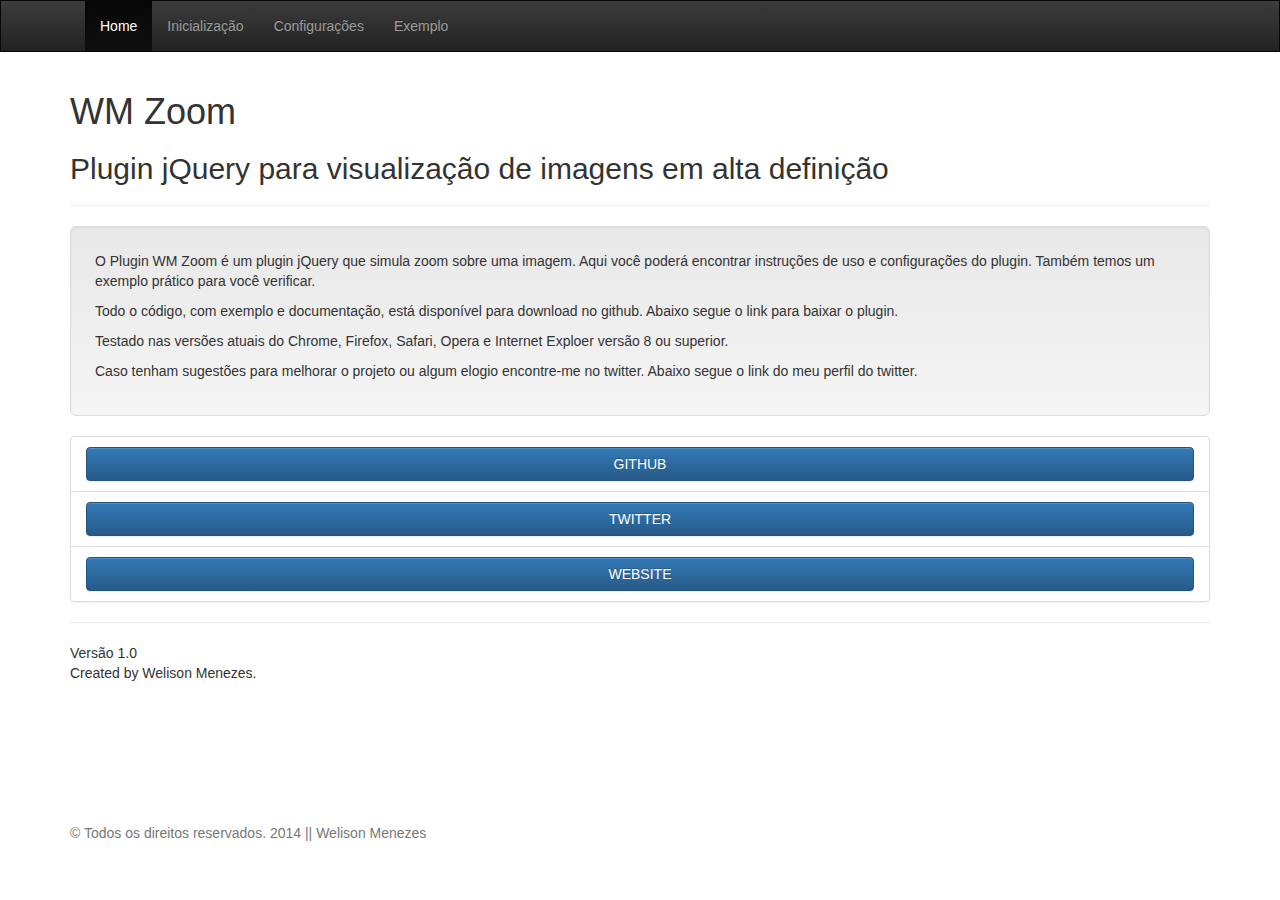
<file: Responsive-Ecommerce-Website-master/Plugins/jQuery-Plugin-For-Image-Hover-Zoom-WM-Zoom/index.html>
<!DOCTYPE html>
<html lang="pt-br">
	<head>
		<meta charset="UTF-8">
		<meta name="description" content="WM Zoom - Plugin jQuery para visualização de imagens em alta definição">
		<meta name="keywords" content="jQuery Zoom, Hight Definition, alta definição, imagens grandes">
		<meta name="viewport" content="width=device-width, initial-scale=1, maximum-scale=1, user-scalable=0"/>

		<link rel="stylesheet" href="assets/css/bootstrap.min.css">
		<link rel="stylesheet" href="assets/css/bootstrap-theme.min.css">
		<link rel="stylesheet" href="assets/css/app.css">

		<title>WM Zoom - Plugin jQuery para visualização de imagens em alta definição</title>
	</head>
	<body>

		<nav class="navbar navbar-inverse">
			<div class="container">
				<div id="navbar" class="collapse navbar-collapse">
					<ul class="nav navbar-nav">
                        <li class="active"><a href="index.html" title="Home">Home</a></li>
                        <li><a href="init.html" title="Inicialização">Inicialização</a></li>
                        <li><a href="config.html" title="Configurações">Configurações</a></li>
                        <li><a href="exemple.html" title="Exemplo">Exemplo</a></li>
                    </ul>
				</div>
			</div>
		</nav>

		<div class="container">

			<div class="row">

			  	<div class="col-sm-12">

			  		<article class="body">
			  			<h1>
			  				WM Zoom
			  			</h1>
			  			<h2>
			  				Plugin jQuery para visualização de imagens em alta definição
			  			</h2>
                        <hr>

                        <div class="well well-lg">
                            <p>
                                O Plugin WM Zoom é um plugin jQuery que simula zoom sobre uma imagem. Aqui você poderá encontrar instruções de uso e configurações do plugin. Também temos um  exemplo prático para você verificar.
                            </p>

                            <p>
                                Todo o código, com exemplo e documentação, está disponível para download no github. Abaixo segue o link para baixar o plugin.
                            </p>

                            <p>
                                Testado nas versões atuais do Chrome, Firefox, Safari, Opera e Internet Exploer versão 8 ou superior.
                            </p>

                            <p>
                                Caso tenham sugestões para melhorar o projeto ou algum elogio encontre-me no twitter. Abaixo segue o link do meu perfil do twitter.
                            </p>
                        </div>


                        <ul class="list-group">
                            <li class="list-group-item">
                                <a href="https://github.com/welisonmenezes/wm-gridfolio" target="_blank" class="btn btn-primary btn-large btn-block" title="WM Gridfolio no Github">GITHUB</a>
                            </li>
                            <li class="list-group-item">
                                <a href="https://twitter.com/WelisonMenezes" target="_blank" class="btn btn-primary btn-large btn-block" title="Perfil no Twitter">TWITTER</a>
                            </li>
                            <li class="list-group-item">
                                <a href="http://welisonmenezes.com.br/" target="_blank" class="btn btn-primary btn-large btn-block" title="Portifólio Welison Menezes">WEBSITE</a>
                            </li>
                        </ul>

                        <hr>
                        <p>
                            Versão 1.0<br>
                            Created by Welison Menezes.
                        </p>
			  		</article>
			  		
			  	</div>

			</div>

		</div><!-- /.container --> <br>

		<br><br><br>

		<footer class="footer">
			<div class="container">
			<p class="text-muted">&copy; Todos os direitos reservados. 2014 || Welison Menezes</p>
			</div>
		</footer>

		<script type="text/javascript" src="assets/js/jquery-1.11.1.js"></script>
		<script type="text/javascript" src="assets/js/bootstrap.min.js"></script>
	</body>
</html>
</file>
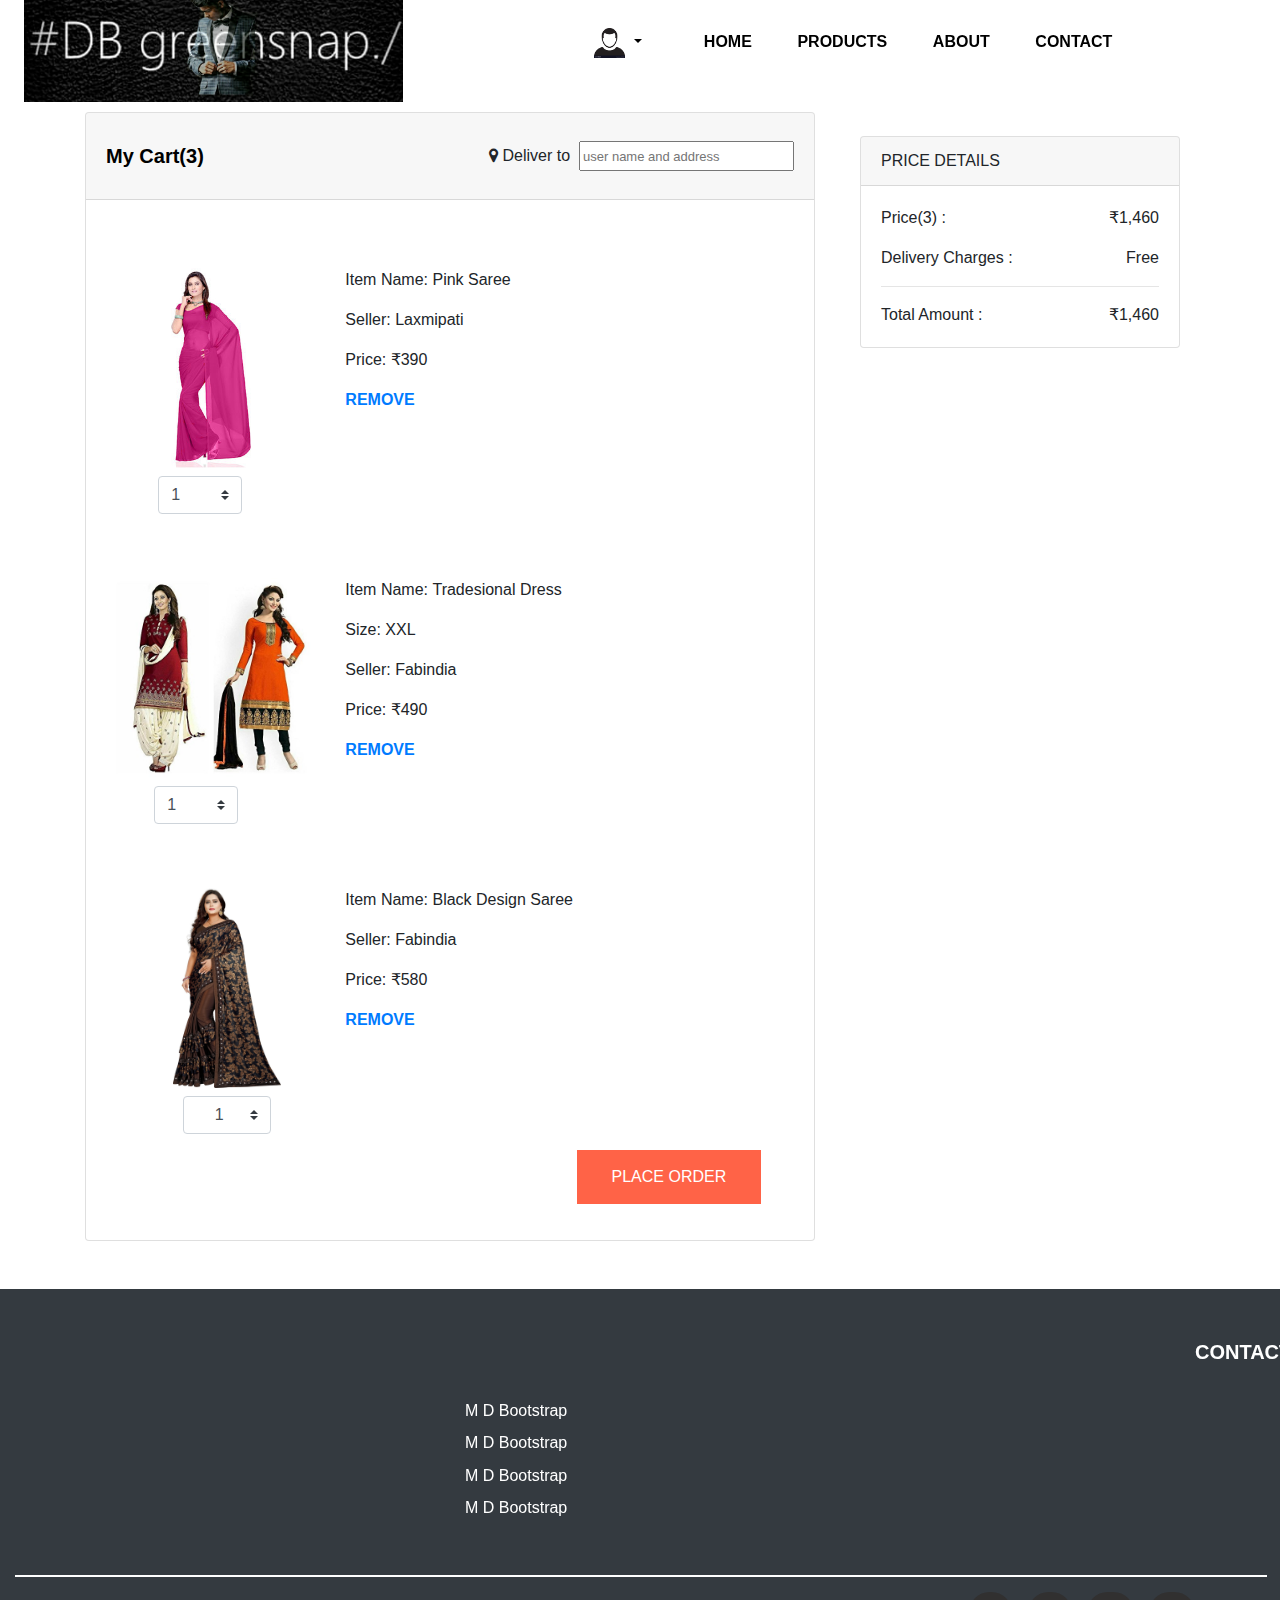
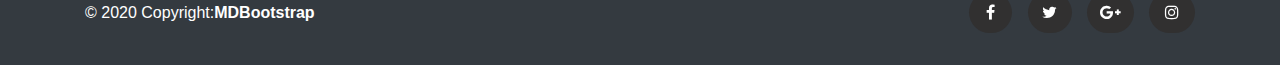
<file: Responsive-Ecommerce-Website-master/cart.html>
<html>
    <head>
        <meta charset="utf-8">
        <meta name="viewport" content="width=device-width, initial-scale=1">
        <link rel="stylesheet" href="https://maxcdn.bootstrapcdn.com/bootstrap/4.5.0/css/bootstrap.min.css">
        <script src="https://ajax.googleapis.com/ajax/libs/jquery/3.5.1/jquery.min.js"></script>
        <script src="https://cdnjs.cloudflare.com/ajax/libs/popper.js/1.16.0/umd/popper.min.js"></script>
        <script src="https://maxcdn.bootstrapcdn.com/bootstrap/4.5.0/js/bootstrap.min.js"></script>
        <link rel="stylesheet" href="https://unpkg.com/aos@next/dist/aos.css" />
        <link rel="stylesheet" href="https://cdnjs.cloudflare.com/ajax/libs/font-awesome/4.7.0/css/font-awesome.min.css">
        <link rel="stylesheet" href="CSS_files/cart.css">
        <script src="JS_files/cart.js"></script>
    </head>
    <body>
                     <!--header part start-->                
     <div class="container-fluid text-white" id="change-color">
        <div class="row" id="top-containt">
          <div class="col-4 text-center">
            <a href="login-ecommerce.html"><img src="Images/shopping-logo.png" height="130px" class="color logo-1 logo-sift"></a>
            <div class="small-devices-logo"><a href="login-ecommerce.html"><img src="Images/pinterest_icon.png" height="70px" class=" color logo-2 mt-1 ml-2"></a></div>
          </div>
          <div class="col-8 pt-4 mt-1 text-center">
            <span class="dropdown dropdown-toggle profile" data-toggle="dropdown" style="color:black" >
              <a href="#/"><img src="Images/profile-icon.png" class="profile-icon color"></a>
            </span>
            <ul class="dropdown-menu mt-4 text-center" style="margin-left:-6%;border-radius:10px;">
              <li class="pre-profile-1 pt-2 pb-2"><a href="#/" class="color" style="font-weight:600">Help Center </a></li>
              <li class="pre-profile-1 pt-2 pb-2"><a href="#/" class="color" style="font-weight:600">Order History</a></li>
              <li class="pre-profile-1 pt-2 pb-2"><a href="#/" class="color" style="font-weight:600">Change Password</a></li>
              <li class="pre-profile-1 pt-2 pb-2"><a href="#/" class="color" style="font-weight:600">Update Profile</a></li>
              <li class="pre-profile-1 pt-2 pb-2"><a href="ecommerce.html" class="color" style="font-weight:600">Log Out</a></li>
            </ul>
            <span class="menu-1"><a href="login-ecommerce.html" class="color">home</a></span>
            <span class="menu"><a href="Logged_in_product_page.html" class="color">products</a></span>
            <span class="menu"><a href="logged_in_about_us.html" class="color">about</a></span>
            <span class="menu"><a href="contact-form.html" class="color">contact</a></span>
            <span class="menu-bar text-right"><a href="#/" class="color">&#9776;</a></span>
            <span class="menu-bar-1 text-right"><a href="#/" class="color">&#9776;</a></span>
            <span class="menu-bar-2 text-right"><a href="#/" class="color">&#9776;</a></span>
          </div>
        </div>
        <div class="container-fluid side-bar px-0">
          <div class="col-12 text-right bg-danger"> 
            <span class="close"><a href="#/" class="color">&times;</a></span>
          </div>
            <ul class="pt-5 pre-side-bar">
              <li class="pt-4" style="margin-left:-5%;"><a href="login-ecommerce.html" class="color">home</a></li>
              <li class="pt-3"style="margin-left:-5%"><a href="Logged_in_product_page.html" class="color">products</a></li>
              <li class="pt-3"style="margin-left:-5%"><a href="logged_in_about_us.html" class="color">about</a></li>
              <li class="pt-3"style="margin-left:-5%"><a href="contact-form.html" class="color">contact</a></li>
              <li class="pt-3"style="margin-left:-5%"><a href="#/" class="color">Update profile</a></li>
              <li class="pt-3"style="margin-left:-5%"><a href="ecommerce.html" class="color">Log Out</a><span><a href="#" class="color"><img src="Images/log-in..png" class="log-in"></a></span></li>
            </ul>
        </div>
    </div>
    <!--header part end-->
     <div class="container mt-5">
        <div class="row pt-5">
          <div class="col-xl-8 col-lg-12 col-md-12 col-sm-12 col-12 mt-3">
                <div class="card">
                  <div class="card-header">
                    <div class="row pt-3 pb-3">
                      <div class="col-xl-6 col-lg-6 col-md-6 col-sm-6 col-6 ">
                        <span style="font-size:20px;font-weight:700;color:grey;color:black">My Cart(3)</span>
                      </div>
                      <div class="col-xl-6 col-lg-6 col-md-6 col-sm-6 col-12  text-right">
                        <i class="fa fa-map-marker" aria-hidden="true"></i>&nbsp;Deliver to &nbsp;<input type="text" placeholder="user name and address">
                      </div>
                    </div>
                  </div>
                  <div>
                    <div class="card-body">
                      <div class="row pb-3 ">
                        <div class="col-xl-4 col-lg-2 col-md-3 col-sm-3 col-12 pt-5 text-center">
                          <img src="Images/men.jpg" height="200px">
                        <div class="text-left">
                            <select name="Qunatity" class="custom-select mt-2 first">
                              <option selected>1</option>
                              <option value="2">2</option>
                              <option value="3">3</option>
                              <option value="4">4</option>
                              <option value="5">5</option>
                              <option value="6">6</option>
                              <option value="7">7</option>
                              <option value="8">8</option>
                              <option value="9">9</option>
                              <option value="10">10</option>
                            </select>
                          </div>
                        </div>
                        <div class="col-xl-8 col-lg-10 col-md-8 col-sm-8 col-12 pt-5">
                          <p>Item Name:&nbsp;Pink Saree</p>
                          <p>Seller:&nbsp;Laxmipati</p>
                          <p>Price:&nbsp;&#8377;390</p>
                          <p><a href="#/" style="font-weight:700">REMOVE</a></p>
                        </div>
                      </div>
                      <div class="row pb-3">
                        <div class="col-xl-4  col-lg-2 col-md-3 col-sm-4 col-12 pt-5 text-center">
                          <img src="Images/girl.jpg" height="200px">
                          <div class="text-left">
                          <select name="Qunatity" class="custom-select mt-2 second">
                            <option selected>1</option>
                            <option value="2">2</option>
                            <option value="3">3</option>
                            <option value="4">4</option>
                            <option value="5">5</option>
                            <option value="6">6</option>
                            <option value="7">7</option>
                            <option value="8">8</option>
                            <option value="9">9</option>
                            <option value="10">10</option>
                          </select>
                        </div>
                        </div>
                        <div class="col-xl-8 col-lg-10 col-md-8 col-sm-8 col-12 pt-5 pt-5">
                          <p>Item Name:&nbsp;Tradesional Dress</p>
                          <p>Size:&nbsp;XXL</p>
                          <p>Seller:&nbsp;Fabindia</p>
                          <p>Price:&nbsp;&#8377;490</p>
                          <p><a href="#/"  style="font-weight:700">REMOVE</a></p>
                        </div>
                      </div>
                      <div class="row pb-3">
                        <div class="col-xl-4 col-lg-2 col-md-3 col-sm-3 col-12 pt-5 pl-5 text-center">
                          <img src="Images/background-image-1.jpg" height="200px">
                          <select name="Qunatity" class="custom-select mt-2 third text-center">
                            <option selected>1</option>
                            <option value="2">2</option>
                            <option value="3">3</option>
                            <option value="4">4</option>
                            <option value="5">5</option>
                            <option value="6">6</option>
                            <option value="7">7</option>
                            <option value="8">8</option>
                            <option value="9">9</option>
                            <option value="10">10</option>
                          </select>
                        
                        </div>
                        <div class="col-xl-8  col-lg-9 col-md-8 col-sm-8 col-8 pt-5 pt-5 pt-5">
                          <p>Item Name:&nbsp;Black Design Saree</p>
                          <p>Seller:&nbsp;Fabindia</p>
                          <p>Price:&nbsp;&#8377;580</p>
                          <p><a href="#/"  style="font-weight:700">REMOVE</a></p>
                        </div>
                      </div>
                      <div class="row">
                        <div class="col pr-5 text-right">
                          <p><button style="text-transform: uppercase;padding:2% 5%;background-color: tomato;color:white;border-color:transparent" data-toggle="collapse" data-target="#collapseTwo,#payment-option"><a href="payment.html" style="color: white;">Place Order</a></button></p>
                        </div>
                      </div>
                    </div>
                  </div>
              </div>
          </div>
          <div class="col-xl-4 col-lg-12 col-md-12 col-sm-12 col-12 mt-3 pt-4">
            <div class="container">
              <div class="card">
                <div class="card-header">PRICE DETAILS</div>
                <div class="card-body">
                  <div class="row">
                    <div class="col text-left">
                      Price(3) :
                    </div>
                    <div class="col text-right">
                      &#8377;1,460
                    </div>
                  </div>
                    <div class="row pt-3">
                      <div class="col-7 text-left ">
                        Delivery Charges :
                      </div>
                      <div class="col text-right">
                        Free
                      </div>
                    </div>
                  <hr>
                  <div class="row">
                    <div class="col text-left">
                      Total Amount :
                    </div>
                    <div class="col text-right">
                      &#8377;1,460
                    </div>
                  </div>
                </div> 
              </div>
            </div>
          </div>
      </div>

  </div>
  <!--footer-->
  <div class="container-fluid bg-dark text-white mt-5">
      <div class="container">
      <div class="row ">
        <div class="col-xl-4 col-lg-4 col-md-4 col-sm-12 col-12 footer pt-5">
          <p style="font-size:20px;text-transform: uppercase;font-weight: 800;" data-aos="slide-right">company name</p>
          <p data-aos="slide-right">Here you can use rows and<br>
          to organize your footer content.<br>
          Lorem ipsum dolor sit amet,<br> 
          consectetur adipisicing elit.<br></p>
        </div>
        <div class="col-xl-3 pt-5 hide-girl">
          <span style="font-size:20px;text-transform: uppercase;font-weight: 800;" data-aos="zoom-in-left">products</span><br>
          <p style="margin-top:3%" data-aos="slide-up">M D Bootstrap</p>
          <p style="margin-top:-3%" data-aos="slide-up">M D Bootstrap</p>
          <p style="margin-top:-3%" data-aos="slide-up">M D Bootstrap</p>
          <p style="margin-top:-3%;" data-aos="slide-up">M D Bootstrap</p>
       </div>
        <div class="col-xl-3 col-lg-4 col-md-4 col-sm-12 col-12 footer  pt-5">
          <span style="font-size:20px;text-transform: uppercase;font-weight: 800;" class="text-center" data-aos="zoom-in-left">useful link</span><br>
          <p style="margin-top:3%;margin-left:1%;"data-aos="fade-up">your account</p>
          <p style="margin-top:-3%;margin-left:1%;"data-aos="fade-up">your account</p>
          <p style="margin-top:-3%;margin-left:1%;"data-aos="fade-up">your account</p>
          <p style="margin-top:-3%;margin-left:1%;"data-aos="fade-up">your account</p>
        </div>
        <div class="col-xl-2 col-lg-4 col-md-4 col-sm-12 col-12 footer pt-5 pb-3">
          <p style="font-size:20px;text-transform: uppercase;font-weight: 800;" data-aos="slide-left">contact</p>
          <p data-aos="fade-up"><i class="fa fa-home" aria-hidden="true" style="font-size:20px;"></i>&nbsp; New York, 10012,</p>
          <p data-aos="fade-up"><i class="fa fa-envelope" aria-hidden="true"></i>&nbsp; info@gmail.com</p>
          <p data-aos="fade-up"><i class="fa fa-phone" aria-hidden="true"></i>&nbsp; + 01 234 567 88</p>
          <p data-aos="fade-up"><i class="fa fa-print" aria-hidden="true"></i>&nbsp; + 01 234 567 89</p>
        </div>
      </div>
    </div>
    <hr style="color:white;width:100%;border:1px solid">
    <div class="container mt-4 pb-4">
      <div class="row">
        <div class="col-12 col-xl-6 col-lg-6 col-md-6 col-sm-6 ">
          <p>© 2020 Copyright:<span style="font-weight:600">MDBootstrap</span></p>
        </div>
        <div class="col-12 col-xl-6 col-lg-6 col-md-6 col-sm-6 icon-head">
          <span class="icons-2"><i class="fa fa-facebook" aria-hidden="true"></i></span>
          <span class="icons-3"><i class="fa fa-twitter" aria-hidden="true"></i></span>
          <span class="icons-1"><i class="fa fa-google-plus" aria-hidden="true"></i></span>
          <span class="icons"><i class="fa fa-instagram" aria-hidden="true"></i></span>
        </div>
      </div>
    </div>
    </div>
      <!--footer-->
      <script src="https://unpkg.com/aos@next/dist/aos.js"></script> 
    <script>
        AOS.init({
          once:true,
          duration:1000,
        });
      </script>
    </body>
</html>
</file>
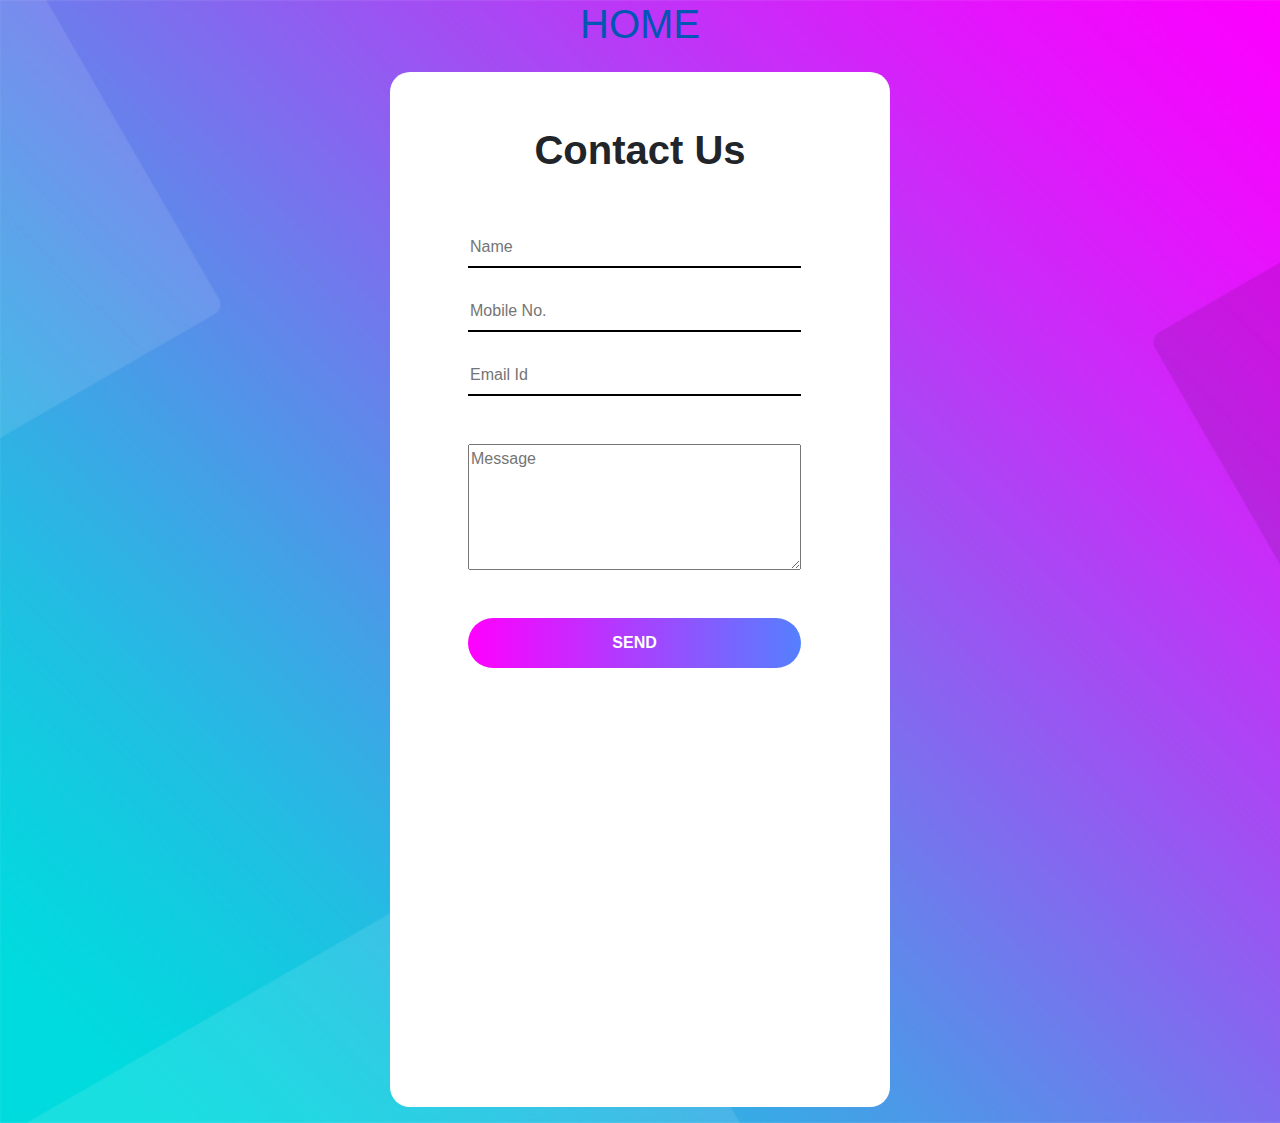
<file: Responsive-Ecommerce-Website-master/contact-form.html>
<html>
    <head>
        <meta charset="utf-8">
        <meta name="viewport" content="width=device-width, initial-scale=1">
        <link rel="stylesheet" href="https://maxcdn.bootstrapcdn.com/bootstrap/4.5.0/css/bootstrap.min.css">
        <script src="https://ajax.googleapis.com/ajax/libs/jquery/3.5.1/jquery.min.js"></script>
        <script src="https://cdnjs.cloudflare.com/ajax/libs/popper.js/1.16.0/umd/popper.min.js"></script>
        <script src="https://maxcdn.bootstrapcdn.com/bootstrap/4.5.0/js/bootstrap.min.js"></script>
        <link rel="stylesheet" href="CSS_files/contact-form.css">
        <link rel="stylesheet" href="https://unpkg.com/aos@next/dist/aos.css" />
        <link rel="stylesheet" href="https://cdnjs.cloudflare.com/ajax/libs/font-awesome/4.7.0/css/font-awesome.min.css">
    </head>
    
    <body style="background-image:url('Images/login-background.jpg');background-size: cover;">
      <center>  <a href="ecommerce.html" ><h1>HOME</h1></a>
      </center>  
        <div class="container">
            <div class="container form bg-white pt-5 mt-4 mb-3">
                <p class="text-center contact-heading">contact us</p>
                <div class="container">
                    <div class="row pl-5 pt-3">
                        <div class="col-12 pt-3">
                            <input type="text" placeholder="name" style="width:85%;border:transparent;border-bottom:2px solid black;height:40px" class="name">
                            <div class="name-hide"></div>
                        </div>
                        <div class="col-12 pt-4">
                            <input type="text" placeholder="mobile no." style="width:85%;border:transparent;border-bottom:2px solid black;height:40px" class="mobile">
                            <div class="mobile-hide"></div>
                        </div>
                        <div class="col-12 pt-4">
                            <input type="text" placeholder="email id" style="width:85%;border:transparent;border-bottom:2px solid black;height:40px" class="email">
                            <div class="email-hide"></div>
                        </div>
                        <div class="col-12 pt-5">
                            <textarea rows="5" placeholder="message" style="width:85%" class="message"></textarea>
                            <div class="hide-message"></div>
                        </div>
                        <div class="col-12 pt-5">
                            <a href="j"><span class="btn text-white send-button" style="width:85%">send</span></a>
                        </div>
                    </div>
                </div>
            </div>
        </div>
        <script>
$(".send-button").click(function(){
var firstname=$(".name").val(); 
var check= /^[a-zA-Z\s]+$/;
//name//

if(firstname==""){
$(".name-hide").text("Enter your name");
return false;}
else{true;}

if(!firstname.match(check)){
$(".name-hide").text("Enter your valid name");
    return false;}
    else{true;}

if(firstname.length>20){
$(".name-hide").text("More than 20 char. is not allowed");
return false;
}
else{ $(".first-name-hide").text("");}

//mobile no//
var mobile=$(".mobile").val();
var check_moblie=/^[0-9]+$/;
if(mobile==""){
    $(".mobile-hide").text("enter your mobile no.");
    return false;
}
else{true}
if(!mobile.match(check_moblie)){
    $(".mobile-hide").text("enter your valid mobile no.");
    return false;
}
else{$(".mobile-hide").text("");}
//mobile no//

//email //

var check_email=/^\w+([\.-]?\w+)*@\w+([\.-]?\w+)*(\.\w{2,3})+$/;
var email=$(".email").val();
if(email==""){
    $(".email-hide").text("Enter your email id");
    return false;
}
else{true}
if(!email.match(check_email)){
    $(".email-hide").text("Enter your valid email id");
    return false;
}
else{ $(".email-hide").text("");}
//message//
var message =$(".message").val();
if(message==""){
    $(".hide-message").text("write something for us");
    return false;
}
else{$(".hide-message").text("")}
})

        </script>
    </body>
</htmml>
</file>
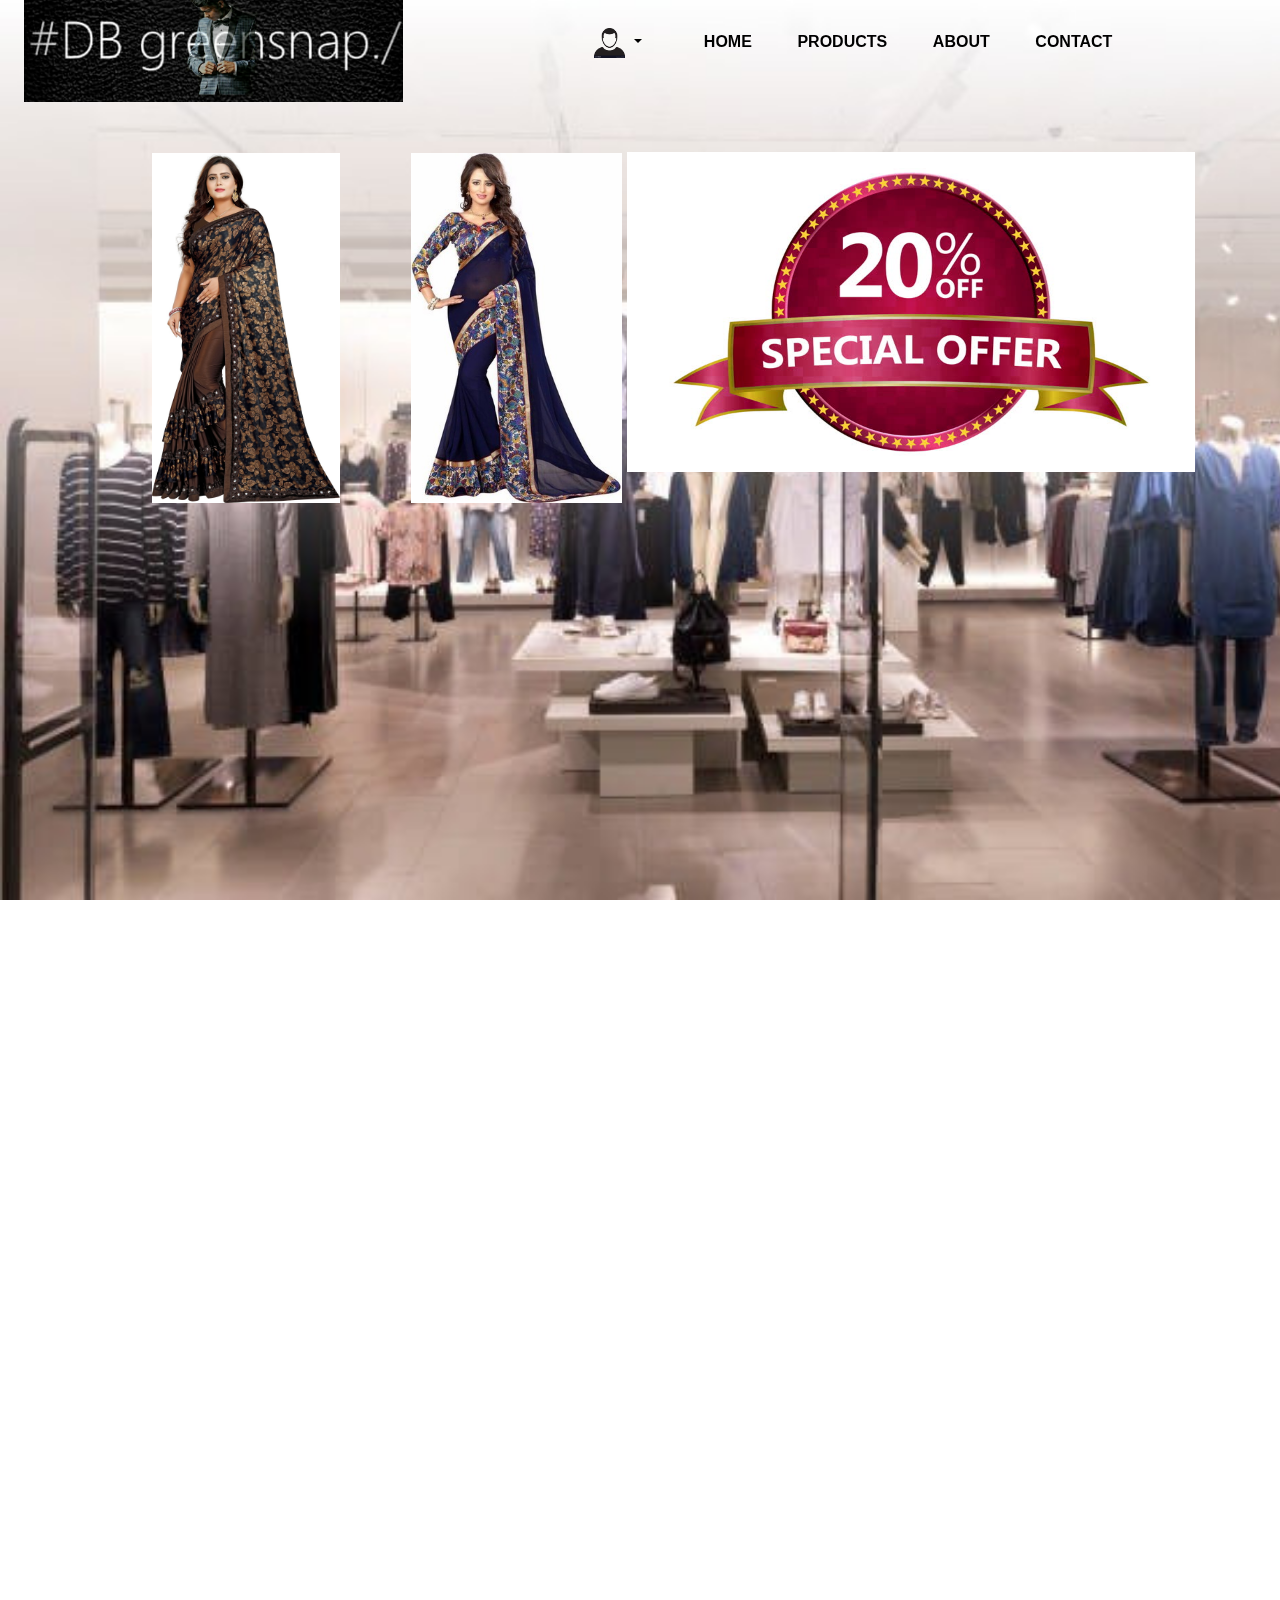
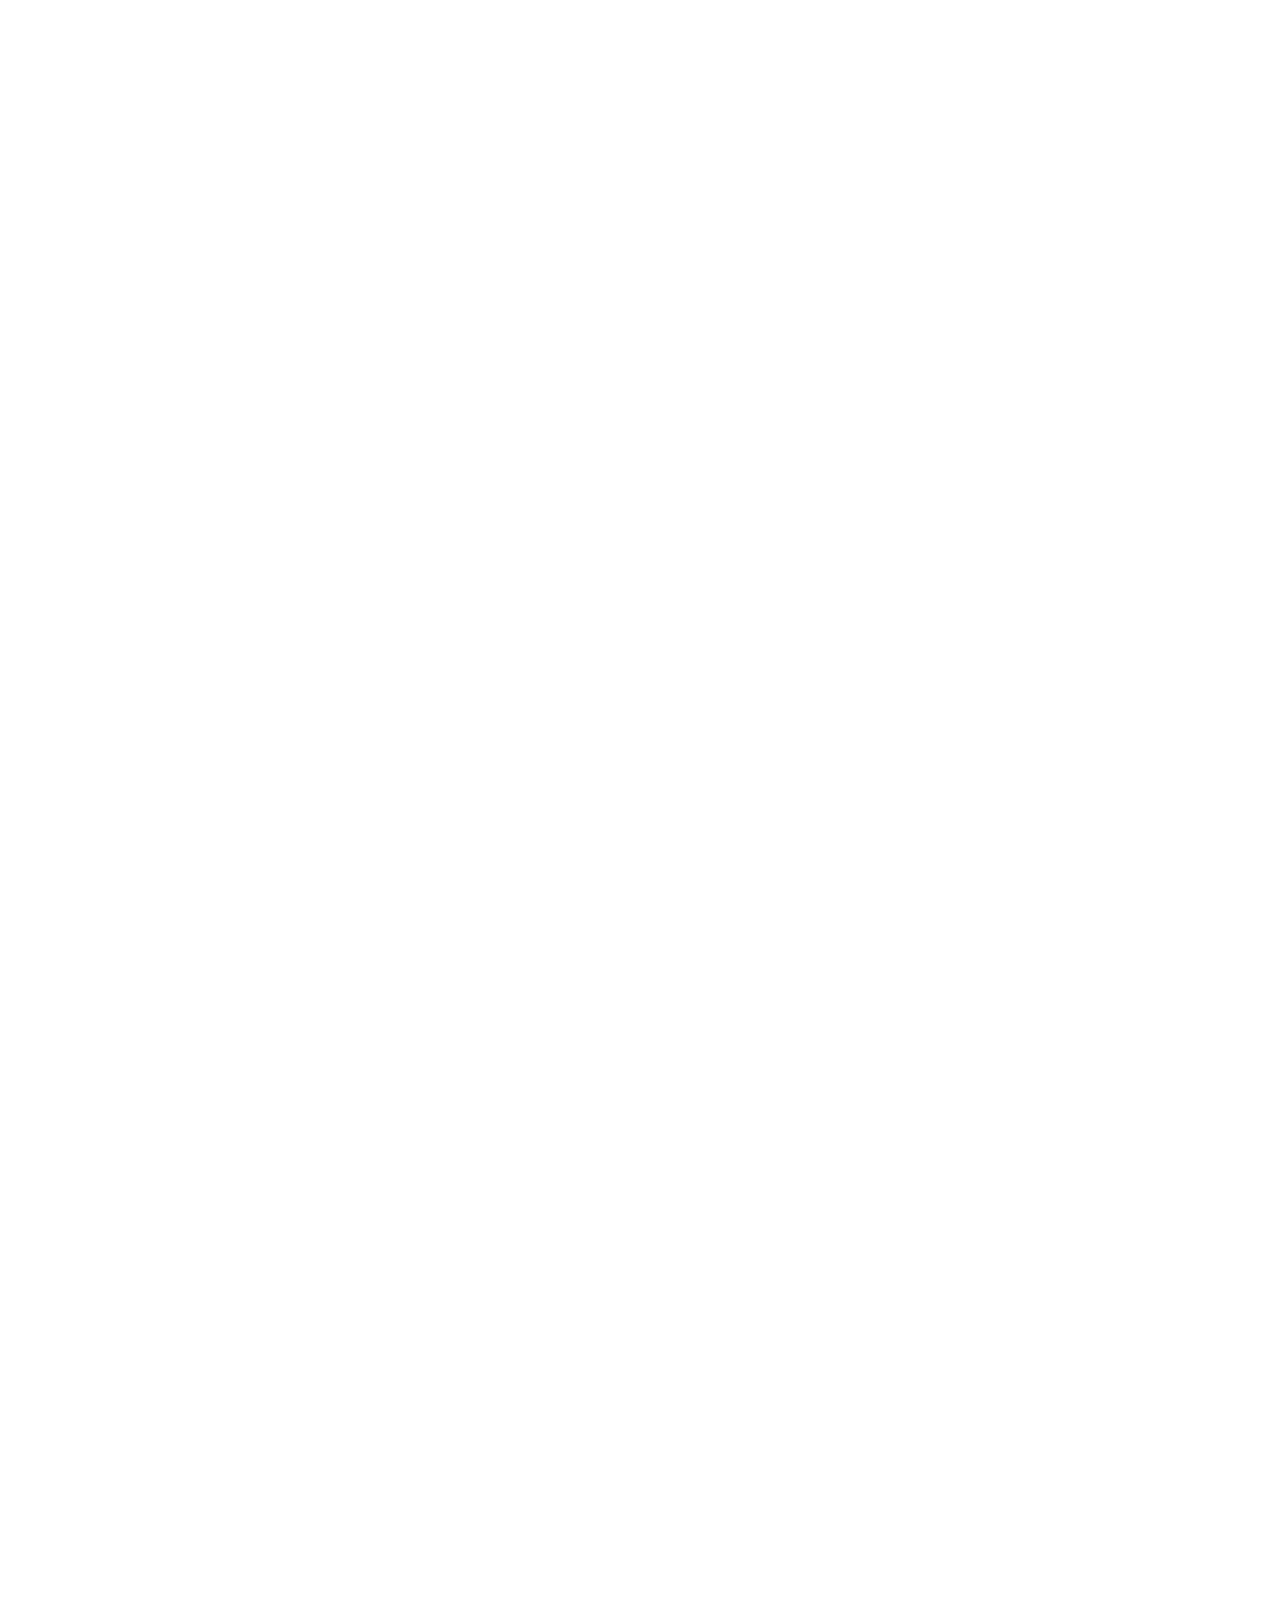
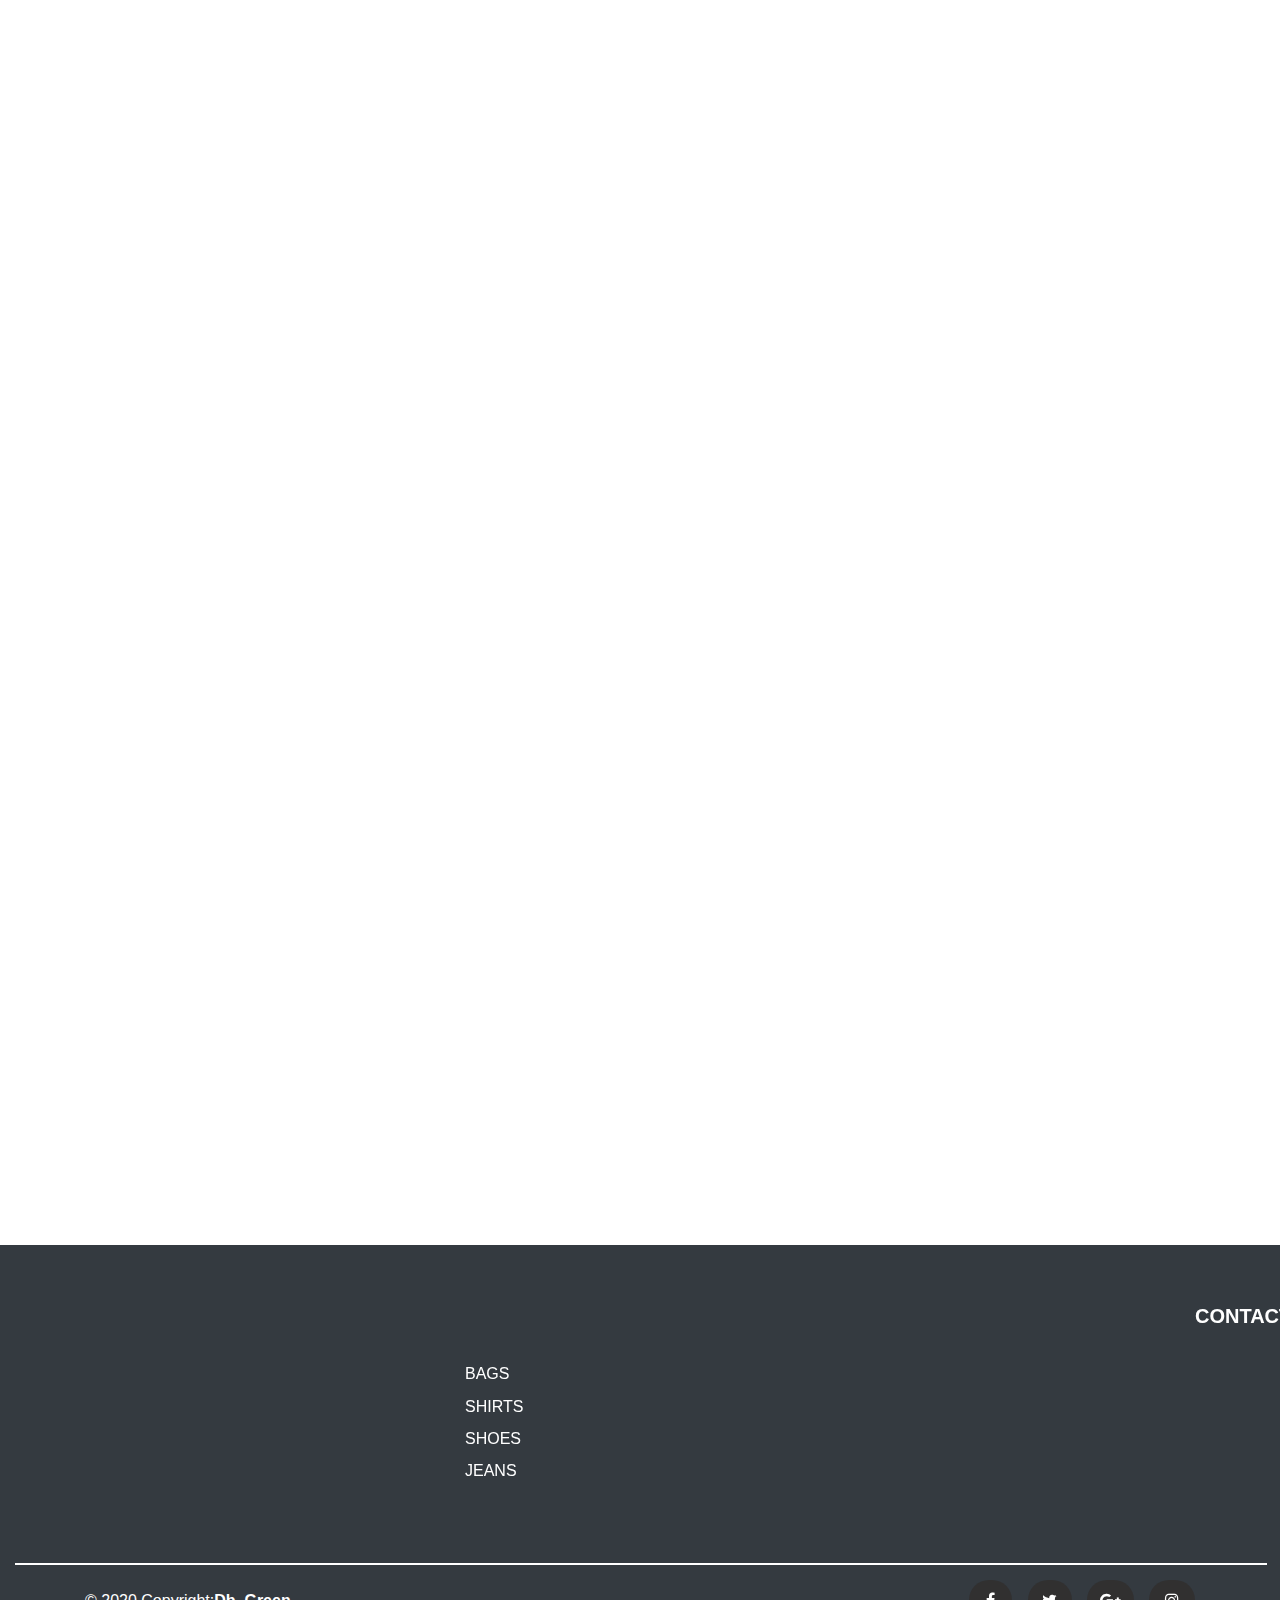
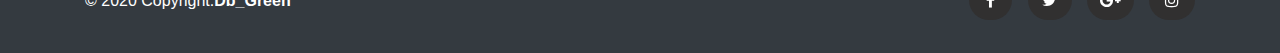
<file: Responsive-Ecommerce-Website-master/ecommerce.html>
<html>
  
    <head>
        <meta charset="utf-8">
        <meta name="viewport" content="width=device-width, initial-scale=1">
        <link rel="stylesheet" href="https://maxcdn.bootstrapcdn.com/bootstrap/4.5.0/css/bootstrap.min.css">
        <script src="https://ajax.googleapis.com/ajax/libs/jquery/3.5.1/jquery.min.js"></script>
        <script src="https://cdnjs.cloudflare.com/ajax/libs/popper.js/1.16.0/umd/popper.min.js"></script>
        <script src="https://maxcdn.bootstrapcdn.com/bootstrap/4.5.0/js/bootstrap.min.js"></script>
        <link rel="stylesheet" href="CSS_files/ecommerce.css">
        <script src="JS_files/ecommerce.js"></script>
        <link rel="stylesheet" href="https://unpkg.com/aos@next/dist/aos.css" />
        <link rel="stylesheet" href="https://cdnjs.cloudflare.com/ajax/libs/font-awesome/4.7.0/css/font-awesome.min.css">
    </head>
    <body>
        <div class="carousel slide" data-ride="carousel" style="z-index:1">
            <div class="container-fluid text-white" id="change-color">
              <div class="row" id="top-containt">
                <div class="col-4 text-center">
                  <a href="ecommerce.html"><img src="Images/shopping-logo.png" height="130px" class="color logo-1 logo-sift"></a>
                  <a href="ecommerce.html"><img src="Images/pinterest_icon.png" height="70px" class=" color logo-2 mt-1 ml-2"></a>
                </div>
                <div class="col-8 pt-4 mt-1 text-center">
                  <span class="dropdown dropdown-toggle profile" data-toggle="dropdown" style="color:black" >
                    <a href="#/"><img src="Images/profile-icon.png" class="profile-icon color"></a>
                  </span>
                  <ul class="dropdown-menu mt-4 text-center" style="margin-left:-6%;border-radius:10px;">
                    <li class="pre-profile-1 pt-2 pb-2"><a href="#/" class="color" style="font-weight:600">Help Center </a></li>
                    <li class="pre-profile-1 pt-2 pb-2"><a href="#/" class="color" style="font-weight:600">Order History</a></li>
                    <li class="pre-profile-1 pt-2 pb-2"><a href="#/" class="color" style="font-weight:600">Change Password</a></li>
                    <li class="pre-profile-1 pt-2 pb-2"><a href="#/" class="color" style="font-weight:600">Update Profile</a></li>
                    <li class="pre-profile-1 pt-2 pb-2"><a href="#/" class="color" style="font-weight:600">Log In</a></li>
                  </ul>
                  <span class="menu-1"><a href="ecommerce.html" class="color">home</a></span>
                  <span class="menu"><a href="ecommerce-price-men.html" class="color">products</a></span>
                  <span class="menu"><a href="about-us.html" class="color">about</a></span>
                  <span class="menu"><a href="contact-form.html" class="color">contact</a></span>
                  <span class="menu-bar text-right"><a href="#/" class="color">&#9776;</a></span>
                  <span class="menu-bar-1 text-right"><a href="#/" class="color">&#9776;</a></span>
                  <span class="menu-bar-2 text-right"><a href="#/" class="color">&#9776;</a></span>
                </div>
              </div>
              <div class="container-fluid side-bar px-0">
                <div class="col-12 text-right bg-danger"> 
                  <span class="close"><a href="#/" class="color">&times;</a></span>
                </div>
                  <ul class="pt-5 pre-side-bar">
                    <li class="pt-4" style="margin-left:-5%;"><a href="eecommercehtml" class="color">home</a></li>
                    <li class="pt-3"style="margin-left:-5%"><a href="ecommerce-price-men.html" class="color">products</a></li>
                    <li class="pt-3"style="margin-left:-5%"><a href="about-us.html#/" class="color">about</a></li>
                    <li class="pt-3"style="margin-left:-5%"><a href="contact-form.html" class="color">contact</a></li>
                    <li class="pt-3"style="margin-left:-5%"><a href="#/" class="color">Update profile</a></li>
                    <li class="pt-3"style="margin-left:-5%"><a href="#/" class="color">log in</a></li>
                  </ul>
              </div>
            </div>
            <div class="carousel-inner text-center" style="background-image:url('Images/666.jpg');background-size:cover;background-attachment:fixed;">
              <div class="carousel-item" style="height:100vh"> 
                <div style="height:100vh;width:100vw" class="text-right pr-5">
                  <div class="container pt-4">
                    <div class="row mt-3 pt-5">
                      <div class="col-12 text-center pt-5">
                        <a href="all-top-container.html"><span class="box"><img src="Images/sale-box.jpg" height="320px"  style="transform: translateY(10%);"></span></a>
                        <a href="all-top-container.html"><img src="Images/sale-1..png" height="300px" class="sale-img"></a>
                      </div>
                    </div>
                  </div>
                </div>
              </div> 
              <div class="carousel-item" style="height:100vh">
                  <div class="container mt-4 pt-5">
                    <div class="row pt-5 pb-5">
                      <div class="col-12 text-center pb-4">
                        <a href="all-top-container.html"><span class="hide-banner"><img src="Images/ballon.jpg" height="350px;"></span></a>
                        <a href="all-top-container.html"><img src="Images/background-image.jpg" height="450px" class="sift-girl" style="margin-top:-3%"></a>
                        <a href="all-top-container.html"><span class="hide-girl"><img src="Images/sale-tag.jpg" height="430px;"></span></a>
                      </div>
                    </div>
                  </div>
              </div>
              <div class="carousel-item active" style="height:100vh">
                <div class="container pt-2 pt-5 pb-5">
                  <div class="row pt-5 pb-5">
                    <div class="col-12 text-center pb-5 pt-4">
                        <a href="all-top-container.html"><span class="hide-lady-1"><img src="Images/background-image-1.jpg" height="350px" style="padding-left:6%;margin-top:3%;"></span></a>
                        <a href="all-top-container.html"><span class="special"><img src="Images/sale.jpg" height="350px" style="padding-left:3%;margin-top:3%"></span></a>
                        <a href="all-top-container.html"><span class="hide-lady"><img src="Images/background-image-2.jpg" height="320px"></span></a>
                    </div>
                  </div>
                </div>
              </div>
          </div>
        </div>
          <div class='container-fluid pb-3'>
            <div class="row" style="background-image:url('Images/333.jpg');background-size:cover;background-attachment:fixed;">
              <div class="col text-center" >
                <a href="ecommerce-price-men.html"><span style="font-size:30px;text-transform:uppercase;font-weight:bold" data-aos="zoom-in">Popular Collection (Hot Selling)</span></a>
              </div>
            </div>
          </div>
          <div class="container-fluid pt-5" style="background-image:url('Images/desktop.jpg');background-size:cover;background-attachment:fixed;">
            <div class="container"> 
              <div class="row text-center">
                <div class="col-xl-3 col-lg-4 col-md-6 col-sm-6 col-12 text-center">
                  <div class="container pl-0" height="250px" width="250px" style="overflow:hidden">
                    <a href="ecommerce-price-men.html"><img src="Images/girl.jpg" class="img-men" data-aos="fade-up" style="border-radius:20px;"><br></a>
                    <a href="ecommerce-price-men.html"><span class="image-lable" data-aos="fade-up">afordable & tradesional dress<br>$101.00</span></a>
                  </div>
                </div>
                <div class="col-xl-3 col-lg-4 col-md-6 col-sm-6 col-12 text-center popular-sift-down">
                  <div class="container pl-0" height="250px" width="250px" style="overflow:hidden">
                    <a href="ecommerce-price-men.html"><img src="Images/kids.jpg" class="img-men" style="border-radius:20px;" data-aos="fade-up"><br></a>
                    <a href="ecommerce-price-men.html"><span class="image-lable" data-aos="fade-up" >toddler children's dress<br>$203.00</span></a>
                  </div>
                </div>
                <div class="col-xl-3 col-lg-4 hide-lady-1">
                  <div class="container pl-0 text-center" height="250px" width="250px" style="overflow:hidden">
                    <a href="ecommerce-price-men.html"><img src="Images/blazers.jpg" class="img-men" style="border-radius:20px;" data-aos="fade-up"></a>
                    <a href="ecommerce-price-men.html"><span class="image-lable" data-aos="fade-up">men's black sweatshirt<br>$60.00</span></a>
                  </div>
                </div>
                <div class="col-xl-3 hide-lady">
                  <div class="container pl-0 text-center" height="250px" width="250px" style="overflow:hidden">
                    <a href="ecommerce-price-men.html"><img src="Images/boys-kids.jpg" class="img-men" style="border-radius:20px;" data-aos="fade-up"></a>
                    <a href="ecommerce-price-men.html"><span class="image-lable pl-3" data-aos="fade-up">boys flower print shirt<br>$320.00</span></a>
                  </div>
                </div>
              </div>
              <div class="row pt-5 pb-4 text-center">
                <div class="col-xl-3 col-lg-4 col-md-6 col-sm-6 col-12 text-center">
                  <div class="container pl-0" height="250px" width="250px" style="overflow:hidden">
                    <a href="ecommerce-price-men.html"><img src="Images/boys-kids-1.jpg" class="img-men" style="border-radius:20px;" data-aos="fade-up"><br></a>
                    <a href="ecommerce-price-men.html"><span class="image-lable" data-aos="fade-up">formal toxedo dress suits<br>$117.00</span></a>
                  </div>
                </div>
                <div class="col-xl-3 col-lg-4 col-md-6 col-sm-6 col-12 text-center popular-sift-down">
                    <div class="container pl-0" height="250px" width="250px" style="overflow:hidden">
                    <a href="ecommerce-price-men.html"><img src="Images/girl (2).jpg" class="img-men" style="border-radius:20px;" data-aos="fade-up"><br></a>
                    <a href="ecommerce-price-men.html"><span class="image-lable" data-aos="fade-up">girls flower print skirt<br>$400.00</span></a>
                  </div>
                </div>
                <div class="col-xl-3 col-lg-4 text-center hide-lady-1">
                  <div class="container pl-0" height="250px" width="250px" style="overflow:hidden">
                    <a href="ecommerce-price-men.html"><img src="Images/men.jpg" class="img-men" style="border-radius:20px;" data-aos="fade-up"></a>
                    <a href="ecommerce-price-men.html"><span class="image-lable" data-aos="fade-up">plain pink cotton saree<br>$400.00</span></a>
                  </div>
                </div>
                <div class="col-xl-3 text-center hide-lady">
                  <div class="container pl-0" height="250px" width="250px" style="overflow:hidden">
                    <a href="ecommerce-price-men.html"><img src="Images/men-1.jpg" class="img-men" style="border-radius:20px;" data-aos="fade-up"></a>
                    <a href="ecommerce-price-men.html"><span class="image-lable" data-aos="fade-up">accessories & tradesional dress<br>$117.00</span></a>
                  </div>
                </div>
              </div>
              <div class="row mb-1 pb-3">
                <div class="col-12 pb-5 text-center">
                  <a href="ecommerce-price-men.html"><span style="font-weight:700;font-size:20px;color:blue" data-aos="zoom-in">see more</span><span class="pl-3" style="color:blue"><i class="fa fa-arrow-right" aria-hidden="true" data-aos="zoom-in"></i></span></a>
                </div>
              </div>
            </div>
          </div>
          <div class="container-fluid transparent pt-5 pb-5" id="parallax1" style="background-image:url('Images/desktop.jpg');background-size:cover;background-attachment:fixed;">
            <div class="container sift-couple" height="200px">
              <div class="row">
                <div class="col-xl-5 col-lg-5 col-md-6 col-sm-12 col-12 text-center">
                  <a href="ecommerce-price-men.html"><img src="Images/wedding-couple.jpg" height="230px" class="pl-5" data-aos="fade-up"></a>
                </div>
                <div class="col-xl-7 col-lg-7 col-md-6 col-sm-12 col-12 pt-4 text-center"> 
                  <span style="font-weight:700;font-size:20px;" data-aos="zoom-in">Your wedding day is a day you wait for your entire life. You've planned it all down to the very last detail with matching bridesmaids dresses, a stunning bouquet, a gorgeous and yummy cake, and a photographer that's sure to capture images worthy of the greatest Instagram captions. The quotes here can be the perfect addition to that day, too—add them as a decorative element to your program or even as a part of your nuptial vows</span><br><br><a href="ecommerce-price-men.html"><span style="font-size:20px;color:rgb(180, 69, 69);font-weight: 800;text-transform: uppercase;" data-aos="zoom-in">choose your wedding dress</span></a>
                </div>
              </div>
            </div>
          </div>
          <div class="container-fluid mt-5" style="background-image:url('Images/113.jpg');background-size:cover;background-attachment: fixed;">
           <div class="container pt-3 pb-3">
             <div class="row">
              <div class="col-sm-12 text-center pb-4 pt-4">
                <a href="ecommerce-price-men.html"><span style="text-transform: uppercase;font-weight: 700;font-size:30px;" data-aos="zoom-in">men's dress</span></a>
              </div>
             </div>
            <div class="row pt-1">
              <div class="col-xl-5 col-lg-5 text-center pt-5 hide-popular">
                <a href="ecommerce-price-men.html"><img src="Images/mens-dress.jpg" height="400px" data-aos="fade-up"><br></a>
                <a href="ecommerce-price-men.html"><span class="image-lable" data-aos="zoom-in">accessories & tradesional dress<br>$117.00</span></a>
              </div>
              <div class="col-xl-7 col-lg-7 col-md-12 col-sm-12 col-12">
                <div class="row">
                  <div class="col-xl-6 col-lg-6 col-md-6 col-sm-6 col-12 text-center pt-3">
                    <a href="ecommerce-price-men.html"><img src="Images/mens-dress-1.jpg" height="200px" data-aos="fade-up"><br></a>
                <a href="ecommerce-price-men.html"><span class="image-lable" data-aos="zoom-in">accessories & tradesional dress<br>$117.00</span></a>
                  </div>
                  <div class="col-xl-6 col-lg-6 col-md-6 col-sm-6 col-12 text-center pt-3">
                    <a href="ecommerce-price-men.html"><img src="Images/mens-dress-2.jpg" height="200px" data-aos="fade-up"><br></a>
                    <a href="ecommerce-price-men.html"><span class="image-lable" data-aos="zoom-in">accessories & tradesional dress<br>$117.00</span></a>
                  </div>
                </div>
                <div class="row">
                  <div class="col-xl-6 col-lg-6 col-md-6 col-sm-6 col-12 text-center pt-3">
                    <a href="ecommerce-price-men.html"><img src="Images/mens-dress-3.jpg" height="200px" data-aos="fade-up"><br></a>
                    <a href="ecommerce-price-men.html"><span class="image-lable" data-aos="zoom-in">accessories & tradesional dress<br>$117.00</span></a>
                  </div>
                  <div class="col-xl-6 col-lg-6 col-md-6 col-sm-6 col-12 text-center pt-3">
                    <a href="ecommerce-price-men.html"><img src="Images/mens-dress-4.jpg" height="200px" data-aos="fade-up"><br></a>
                    <a href="ecommerce-price-men.html"><span class="image-lable" data-aos="zoom-in">accessories & tradesional dress<br>$117.00</span></a>
                  </div>
                </div>
              </div>
            </div>
            <div class="container pr-5 text-center mt-2 pb-3">
              <div class="row pt-5">
                <div class="col">
                  <a href="ecommerce-price-men.html"><span style="border:3px solid rgb(180, 69, 69);border-radius:10px;padding:1% 2%;background-color:rgb(177, 84, 84);" class="ml-4" data-aos="zoom-in"><span style="font-weight:700;font-size:20px;color:white;text-transform: uppercase;">more</span><span class="pl-3" style="color:white;"><i class="fa fa-arrow-right" aria-hidden="true"></i></span></span></a>
                </div>
              </div>
            </div>
          </div> 
          </div>
           <div class="container-fluid mt-4 pt-2" style="background-image:url('Images/112.jpg');background-size:cover;background-attachment: fixed;">
            <div class="container pt-4 pb-4">
              <div class="row">
               <div class="col-sm-12 text-center pb-4">
                 <a href="ecommerce-price-men.html"><span style="text-transform: uppercase;font-weight: 700;font-size:30px;" data-aos="zoom-in">ladies dress</span></a>
               </div>
              </div>
             <div class="row">
               <div class="col-xl-5 col-lg-5 text-center pt-5 hide-popular">
                 <a href="ecommerce-price-men.html"><img src="Images/ladies-dress.jpg" height="400px" data-aos="fade-up"><br></a>
                 <a href="ecommerce-price-men.html"><span class="image-lable" data-aos="zoom-in">accessories & tradesional dress<br>$117.00</span></a>
               </div>
               <div class="col-xl-7 col-lg-7 col-md-12 col-sm-12 col-12">
                 <div class="row">
                   <div class="col-xl-6 col-lg-6 col-md-6 col-sm-6 col-12 text-center pt-3">
                     <a href="ecommerce-price-men.html"><img src="Images/ladies-dress-1.jpg" height="200px" data-aos="fade-up"><br></a>
                 <a href="ecommerce-price-men.html"><span class="image-lable" data-aos="zoom-in">accessories & tradesional dress<br>$117.00</span></a>
                   </div>
                   <div class="col-xl-6 col-lg-6 col-md-6 col-sm-6 col-12 text-center pt-3">
                     <a href="ecommerce-price-men.html"><img src="Images/ladies-dress-2.jpg" height="200px" data-aos="fade-up"><br></a>
                     <a href="ecommerce-price-men.html"><span class="image-lable" data-aos="zoom-in">accessories & tradesional dress<br>$117.00</span></a>
                   </div>
                 </div>
                 <div class="row">
                   <div class="col-xl-6 col-lg-6 col-md-6 col-sm-6 col-12 text-center pt-3">
                     <a href="ecommerce-price-men.html"><img src="Images/ladies-dress-3.jpg" height="200px" data-aos="fade-up"><br></a>
                     <a href="ecommerce-price-men.html"><span class="image-lable" data-aos="zoom-in">accessories & tradesional dress<br>$117.00</span></a>
                   </div>
                   <div class="col-xl-6 col-lg-6 col-md-6 col-sm-6 col-12 text-center pt-3">
                     <a href="ecommerce-price-men.html"><img src="Images/ladies-dress-4.jpg" height="200px" data-aos="fade-up"><br></a>
                     <a href="ecommerce-price-men.html"><span class="image-lable" data-aos="zoom-in">accessories & tradesional dress<br>$117.00</span></a>
                   </div>
                 </div>
               </div>
             </div>
           </div>
           <div class="container pr-5 text-center mt-4 pb-5">
            <div class="row pt-2 pb-3">
              <div class="col">
                <a href="ecommerce-price-men.html"><span style="border:3px solid rgb(180, 69, 69);border-radius:10px;padding:1% 2%;background-color:rgb(177, 84, 84);" class="ml-4" data-aos="zoom-in"><span style="font-weight:700;font-size:20px;color:white;text-transform: uppercase;">more</span><span class="pl-3" style="color:white;"><i class="fa fa-arrow-right" aria-hidden="true"></i></span></span></a>
              </div>
            </div>
          </div>
          </div> 
          <div class="container pt-4 pb-5">
            <div class="row">
              <div class="col-sm-12 text-center">
                <a href="ecommerce-price-men.html"><span style="text-transform: uppercase;font-weight: 700;font-size:30px;" data-aos="zoom-in">kids dress</span></a>
              </div>
            </div>
          </div> 
          <div class="container-fluid pt-5 pb-3 px-0" id = "parallax2" style="background-image:url('Images/desktop-1.jpg');background-size:cover;background-attachment: fixed;">
            <div class="container" height="200px">
              <div class="row pt-1">
               <div class="col-xl-3 col-lg-3  col-md-4 col-sm-6 col-12 pb-3 text-center">
                <a href="ecommerce-price-men.html"><img src="Images/kids-dress-1.jpg" height="200px" style="border-radius:20px;" data-aos="fade-up"><br></a>
                     <a href="ecommerce-price-men.html"><span class="image-lable" data-aos="zoom-in">accessories & tradesional dress<br>$117.00</span></a>
               </div>
               <div class="col-xl-3 col-lg-3 col-md-4 col-sm-6 col-12 text-center">
                <a href="ecommerce-price-men.html"><img src="Images/boys-dress-1.jpeg" height="200px" style="border-radius:20px;" data-aos="fade-up"><br></a>
                <a href="ecommerce-price-men.html"><span class="image-lable" data-aos="zoom-in">accessories & tradesional dress<br>$117.00</span></a>
               </div>
               <div class="col-xl-3 col-lg-3 col-md-4 hide-kids-dress text-center">
                <a href="ecommerce-price-men.html"><img src="Images/kids-dress-2.jpg" height="200px" style="border-radius:20px;" data-aos="fade-up"><br></a>
                <a href="ecommerce-price-men.html"><span class="image-lable" data-aos="zoom-in">accessories & tradesional dress<br>$117.00</span></a>
               </div>
               <div class="col-xl-3 col-lg-3 hide-popular text-center">
                <a href="ecommerce-price-men.html"><img src="Images/boys-dress-2.jpeg" height="200px" style="border-radius:20px;" data-aos="fade-up"><br></a>
                <a href="ecommerce-price-men.html"><span class="image-lable" data-aos="zoom-in">accessories & tradesional dress<br>$117.00</span></a>
               </div>
              </div>
            </div>
            <div class="row">
              <div class="col pt-4 pb-5 text-center">
                <a href="ecommerce-price-men.html"><span style="border:3px solid rgb(180, 69, 69);border-radius:10px;padding:1% 2%;background-color:rgb(177, 84, 84);" class="ml-4" data-aos="zoom-in"><span style="font-weight:700;font-size:20px;color:white;text-transform: uppercase;">more</span><span class="pl-3" style="color:white;"><i class="fa fa-arrow-right" aria-hidden="true"></i></span></span></a>
              </div>
            </div>
          </div>
          <div class="container-fluid mt-5 pt-2 bg-dark text-white">
            <div class="container">
            <div class="row">
              <div class="col-xl-4 col-lg-4 col-md-4 col-sm-12 col-12 footer pt-5">
                <a href="#/"><p style="font-size:20px;text-transform: uppercase;font-weight: 800;color:white" data-aos="slide-right">DB Greensnap</p></a>
                <p data-aos="slide-right">Only One vision<br>
                to reach to heights of success.<br>
                Come and be a part of our shopping<br> 
                Journey, Trademarked under 9000<br></p>
              </div>
              <div class="col-xl-3 pt-5 hide-girl">
                <a href="#/"><span style="font-size:20px;text-transform: uppercase;font-weight: 800;color:white" data-aos="zoom-in-left">products</span><br></a>
                <p style="margin-top:3%" data-aos="slide-up">BAGS</p>
                <p style="margin-top:-3%" data-aos="slide-up">SHIRTS</p>
                <p style="margin-top:-3%" data-aos="slide-up">SHOES</p>
                <p style="margin-top:-3%;" data-aos="slide-up">JEANS</p>
             </div>
              <div class="col-xl-3 col-lg-4 col-md-4 col-sm-12 col-12 footer  pt-5">
                <a href="#/"><span style="font-size:20px;text-transform: uppercase;font-weight: 800;color:white" class="text-center" data-aos="zoom-in-left">useful link</span><br></a>
                <p style="margin-top:3%;margin-left:1%;"data-aos="fade-up">your account</p>
                <p style="margin-top:-3%;margin-left:1%;"data-aos="fade-up">your account</p>
                <p style="margin-top:-3%;margin-left:1%;"data-aos="fade-up">your account</p>
                <p style="margin-top:-3%;margin-left:1%;"data-aos="fade-up">your account</p>
              </div>
              <div class="col-xl-2 col-lg-4 col-md-4 col-sm-12 col-12 footer pt-5 pb-3">
                <a href="#/"><p style="font-size:20px;text-transform: uppercase;font-weight: 800;color:white" data-aos="slide-left">contact</p></a>
                <p data-aos="fade-up"><i class="fa fa-home" aria-hidden="true" style="font-size:20px;"></i>&nbsp; Delhi, 10012</p>
                <p data-aos="fade-up"><i class="fa fa-envelope" aria-hidden="true"></i>&nbsp; dhananjay@gmail.com</p>
                <p data-aos="fade-up"><i class="fa fa-phone" aria-hidden="true"></i>&nbsp; +91 9111155880</p>
                <p data-aos="fade-up"><i class="fa fa-print" aria-hidden="true"></i>&nbsp; +91 8287387492</p>
              </div>
            </div>
          </div>
          <hr style="color:white;width:100%;border:1px solid">
          <div class="container mt-4 pb-4">
            <div class="row">
              <div class="col-12 col-xl-6 col-lg-6 col-md-6 col-sm-6 ">
                <p><a href="#/" style="color:white">© 2020 Copyright:</a><span style="font-weight:600;"><a href="#/" style="color:white">Db_Green</a></span></p></a>
              </div>
              <div class="col-12 col-xl-6 col-lg-6 col-md-6 col-sm-6 icon-head">
                <a href="#/"><span class="icons-2" style="color:white"><i class="fa fa-facebook" aria-hidden="true"></i></span></a>
                <a href="#/"><span class="icons-3" style="color:white"><i class="fa fa-twitter" aria-hidden="true"></i></span></a>
                <a href="#/"><span class="icons-1" style="color:white"><i class="fa fa-google-plus" aria-hidden="true"></i></span></a>
                <a href="#/"><span class="icons" style="color:white"><i class="fa fa-instagram" aria-hidden="true"></i></span></a>
              </div>
            </div>
          </div>
          </div>
          <script src="https://unpkg.com/aos@next/dist/aos.js"></script>
          <script>
            AOS.init({
              once:true,
              duration:1000,
            });
          /* const parallax1 =document.getElementById('parallax1');
          const parallax2 =document.getElementById('parallax2');
          window.addEventListener("scroll",function(){
            let offset = window.pageYOffset;
            parallax1.style.backgroundPositionY = offset * 0.4 + 'px';
            parallax2.style.backgroundPositionY = offset * 0.9 + 'px';
          });*/
        </script>
    </body>
</html>
</file>
<file: Responsive-Ecommerce-Website-master/Plugins/jQuery-Plugin-For-Image-Hover-Zoom-WM-Zoom/assets/css/app.css>
article.body{
	padding-bottom: 50px;
}

.navbar {
	border-radius: 0px !important;
}

.syntaxhighlighter .toolbar{
	display: none !important;
}
</file>
<file: Responsive-Ecommerce-Website-master/CSS_files/cart.css>
a:hover{text-decoration: none;}
html,body{overflow-x: hidden;overflow-y: auto;}
/*top-containt*/
.menu-1{text-transform:uppercase;margin-left:7%;font-weight:bold}
.menu{text-transform:uppercase;margin-left:5%;font-weight:bold}
.menu-bar{display:none;padding-right:8%;}
.profile-icon{height:30px;}
.logo-2,.side-bar,.close{display:none;}
.color{color:black;text-decoration: none;}
.color:hover{color:black;text-decoration: none;}
.profile-icon::after{content:"hello user";height:10%;width:10%;background-color: firebrick;}
.pre-profile-1:hover{background-color:rgba(212, 206, 206, 0.993)}
.menu-bar-1,.close{display:none;}
.pre-side-bar{list-style:none;text-transform: uppercase;font-weight: 600;font-size:15px;display:none;}
.menu-bar-2{display: none;}
.side-bar{display:none;}
html,body{overflow-x: hidden;overflow-y: auto;}
#change-color{position:fixed;transition: 0.2s linear;z-index:3;}
.side-list{position:fixed;z-index: 2;}
.logo-sift{margin-top:-7%;margin-bottom:-6%;}
                                    /*small device*/
/*top-containt*/
@media screen and (max-width:810px){
    .menu-1,.menu,.profile-icon,.profile{display:none;}
    .menu-bar{display: block;font-size:40px;margin-top:-3%;}
    .side-bar{height:81.1vh;width:30%;background-color:rgba(0, 0, 0, 0.137);display: block;overflow: hidden;margin-left:-5%;display:none;}
    .pre-side-bar{display: block;}
    .close{display: block;font-size:40px;}
    .log-in{margin-left:2%;margin-top:-3%;height:25px;}
    .large-right-sider,.large-left-sider{display:none;}
    .for-small-devices,.hide-me-for-font{display:block;}
    .show-two-hundred-small-page,.show-three-hundred-small-page,.show-four-hundred-small-page,.show-five-hundred-small-page,.show-six-hundred-small-page,#small-left-sider{display:none}
    .small-devices-logo img{height:100px;width:100%;padding-top:5%}
}
@media screen and (max-width:768px){
    .pre-side-bar{font-size:15px;} 
}
@media screen and (max-width:630px){
    .side-bar{width:40%}
    .menu-bar{display:none;}
    .menu-bar-1{display:block;font-size:40px;margin-top:-3%;padding-right:8%;}
}
@media screen and (max-width:499px){
    .side-bar{width:80vw;display:none;}
    .menu-bar-1{display:none;}
    .menu-bar-2{display:block;font-size:40px;margin-top:-3%;padding-right:8%;}
}
@media screen and (max-width:425px){
    .logo-1{display: none;}
    .logo-2{display:block;}
}
@media (width:768px) and (max-height:636px){
    .side-bar{height:81.7vh;}
}
@media (width:425px) and (max-height:636px){
    .side-bar{height:84vh;margin-left:-6%;}
}
@media (max-width:375px) and (max-height:636px){
    .side-bar{height:83.9vh;margin-left:-7%;}
}
@media (width:320px) and (max-height:636px){
    .side-bar{height:83.9vh;margin-left:-8%}
}
@media screen and (max-width:425px){
    .logo-1{display: none;}
    .logo-2{display:block;}
}
@media (width:768px) and (max-height:636px){
    .side-bar{height:81.7vh;}
}
@media (width:425px) and (max-height:636px){
    .side-bar{height:84vh;margin-left:-6%;}
}
@media (max-width:375px) and (max-height:636px){
    .side-bar{height:83.9vh;margin-left:-7%;}
}
@media (width:320px) and (max-height:636px){
    .side-bar{height:83.9vh;margin-left:-8%}
}
@media screen and (max-width:976px){
    .logo-sift{margin-top:-10%;margin-bottom:-10%;}
}
@media screen and (max-width:1150px){
    .logo-sift{margin-top:-8%;margin-bottom:-8%;}
}
/*top-containt*/
/*footer*/
.icons-1,.icons,.icons-2,.icons-3{border:1px solid transparent;padding:2% 2.2%;margin-left:2%;border-radius:50px;background-color:rgb(49, 48, 48);}
.icons-2{padding:2% 3%;}
.icons-3{padding:2% 2.5%;}
.icons{padding:2% 2.8%;}
.icon-head{text-align: end;}
@media screen and (max-width:768px){
    .footer{text-align: center;}
}
@media screen and (max-width:575px){
    .icon-head{text-align: left;}    
}
@media screen and (max-width:1199px){
    .hide-girl{display:none}
}
/*footer*/
/*middle*/
.show-me{display:none}
::placeholder{font-size: 13px;}
.show-for-front{display:none;}
.hide{transform: translateX(170%);}
.bill{position:fixed}
.first{width:40%;margin-left:25%}
.second{width:40%;margin-left:23%}
.third{width:50%;}

@media screen and (max-width:1200px){
    img{height:150px}
    .bill{position: relative;}
}
@media screen and (max-width:991px){
    
    }
    @media screen and (max-width:1200px){
        .first{width:40%;margin-left:25%}
        .second{width:40%;margin-left:23%}
        .third{width:60%;}
    }
    @media screen and (max-width:767px){
        .first{width:60%;margin-left:25%}
        .second{width:40%;margin-left:23%}
        .third{width:80%;}
    }
    @media screen and (max-width:576px){
        .second{width:60%;margin-left:23%}
        .third{width:80%;}
    }
</file>
<file: Responsive-Ecommerce-Website-master/CSS_files/contact-form.css>
.form{width:500px;border-radius:20px;height:115vh;}
.contact-heading{font-size:40px;font-weight: 700;text-transform: capitalize;font-family:Arial, Helvetica, sans-serif}
::placeholder{text-transform:capitalize;}
*:focus {
    outline: none;
}
.contact-heading{font-size:40px;font-weight: 700;text-transform: capitalize;font-family:Arial, Helvetica, sans-serif}
a{color:rgb(148, 141, 141)}
a:hover{text-decoration: none;}
.send-button{border-radius:30px;text-transform: uppercase;font-weight: 600;padding:3% 3%;background-size:300% 100%;
    background-image: linear-gradient(to right,fuchsia,deepskyblue,fuchsia);font-family: Arial, Helvetica, sans-serif;transition:all 0.5s linear;}
    .send-button:hover{background-position: 100% 0%;transition: all 0.5s linear;}
.name-hide,.mobile-hide,.email-hide,.hide-message{color:red;text-transform: capitalize;}
@media screen and (max-width:550px){
    .form{width:450px}
}
@media screen and (max-width:425px){
    .form{width:380px}
}
@media screen and (max-width:375px){
    .form{width:330px}
    .contact-heading{font-size:30px;}

}
@media screen and (max-width:320px){
    .form{margin-left:-5%;width:318px}
}
</file>
<file: Responsive-Ecommerce-Website-master/CSS_files/ecommerce.css>
.menu-1{text-transform:uppercase;margin-left:7%;font-weight:bold}
.menu{text-transform:uppercase;margin-left:5%;font-weight:bold}
.menu-bar{display:none;padding-right:8%;}
.profile-icon{height:30px;}
.logo-2,.side-bar,.close{display:none;}
.color{color:black;text-decoration: none;}
.color:hover{color:black;text-decoration: none;}
.profile-icon::after{content:"hello user";height:10%;width:10%;background-color: firebrick;}
.pre-profile-1:hover{background-color:rgba(182, 12, 12, 0.993)}
.menu-bar-1,.close{display:none;}
.pre-side-bar{list-style:none;text-transform: uppercase;font-weight: 600;font-size:15px;display:none;}
.menu-bar-2{display: none;}
.side-bar{display:none;}
html,body{overflow-x: hidden;overflow-y: auto;scroll-behavior: smooth;transition:1s linear;}
.sale-img{transform: translateY(10%);padding-left:5%}
.sift-girl{padding-left:5%;}
.special{padding-left:3%}
.girl-image{width:100%;height:250px;border-radius:20px;border:5px solid rgb(21, 182, 75);overflow: hidden;}
.image-lable{font-size:15px;font-weight:bold;text-transform: uppercase;}
.img-men{height:250px;width:250px;}
a:hover{text-decoration: none;color:black}
a{color:black}
#change-color{z-index:2;position:fixed;transition: 0.2s linear;}
.change{position:fixed;z-index:2;opacity:0.9;background-color:rgba(128, 128, 128, 0.596);}
.font{font-size:22px;margin-left:2%}
.font-1{font-size:22px}
.icons-1,.icons,.icons-2,.icons-3{border:1px solid transparent;padding:2% 2.2%;margin-left:2%;border-radius:50px;background-color:rgb(49, 48, 48);}
.icons-2{padding:2% 3%;}
.icons-3{padding:2% 2.5%;}
.icons{padding:2% 2.8%;}
.icon-head{text-align: end;}
.logo-sift{margin-top:-7%;margin-bottom:-6%;}
.sift-couple{padding-left:5%}
@media screen and (max-width:1199px){
.box,.hide-girl,.hide-lady{display:none;}
}
@media screen and (max-width:991px){
.hide-lady-1,.hide-banner,.hide-popular{display:none;}    
}
@media screen and (max-width:810px){
    .menu-1,.menu,.profile-icon,.profile{display:none;}
    .menu-bar{display: block;font-size:40px;margin-top:-3%;}
    .side-bar{height:81.1vh;width:30%;background-color:rgba(0, 0, 0, 0.137);display: block;overflow: hidden;margin-left:-5%;display:none;}
    .pre-side-bar{display: block;}
    .close{display: block;font-size:40px;}
    .log-in{margin-left:2%;margin-top:-3%;height:25px;}
}
@media screen and (max-width:768px){
 .pre-side-bar{font-size:15px;} 
 .footer{text-align: center;}
 .sift-girl{padding-left:0%;}
 .hide-kids-dress{display:block!important;}
}
@media screen and (max-width:767px){
    .hide-kids-dress{display:none!important;}
}
@media screen and (max-width:630px){
    .side-bar{width:40%}
    .menu-bar{display:none;}
    .menu-bar-1{display:block;font-size:40px;margin-top:-3%;padding-right:8%;}
}
@media screen and (max-width:575px){
    .popular-sift-down{padding-top:10%}
    .icon-head{text-align: left;}
}
@media screen and (width:500px){
    .sift-girl,.sale-img{padding-left:3%}
    .special{margin-left:9%}
    .logo-sift{margin-top:-20%;margin-bottom:-15%;}
}
@media screen and (max-width:499px){
 .side-bar{width:80vw;display:none;}
 .menu-bar-1{display:none;}
 .menu-bar-2{display:block;font-size:40px;margin-top:-3%;padding-right:8%;}
}
@media screen and (max-width:425px){
    .logo-1{display: none;}
    .logo-2{display:block;}
}
@media (width:768px) and (max-height:636px){
    .side-bar{height:81.7vh;}
}
@media (width:425px) and (max-height:636px){
    .side-bar{height:84vh;margin-left:-6%;}
    .sale-img{margin-left:-13%}
}
@media (max-width:375px) and (max-height:636px){
    .side-bar{height:83.9vh;margin-left:-7%;}
    .sale-img{margin-left:-25%}
}
@media (width:320px) and (max-height:636px){
    .side-bar{height:83.9vh;margin-left:-8%}
    .sale-img{width:100vw;margin-left:-10%}
    .sift-girl{margin-left:-13%}

}
</file>
